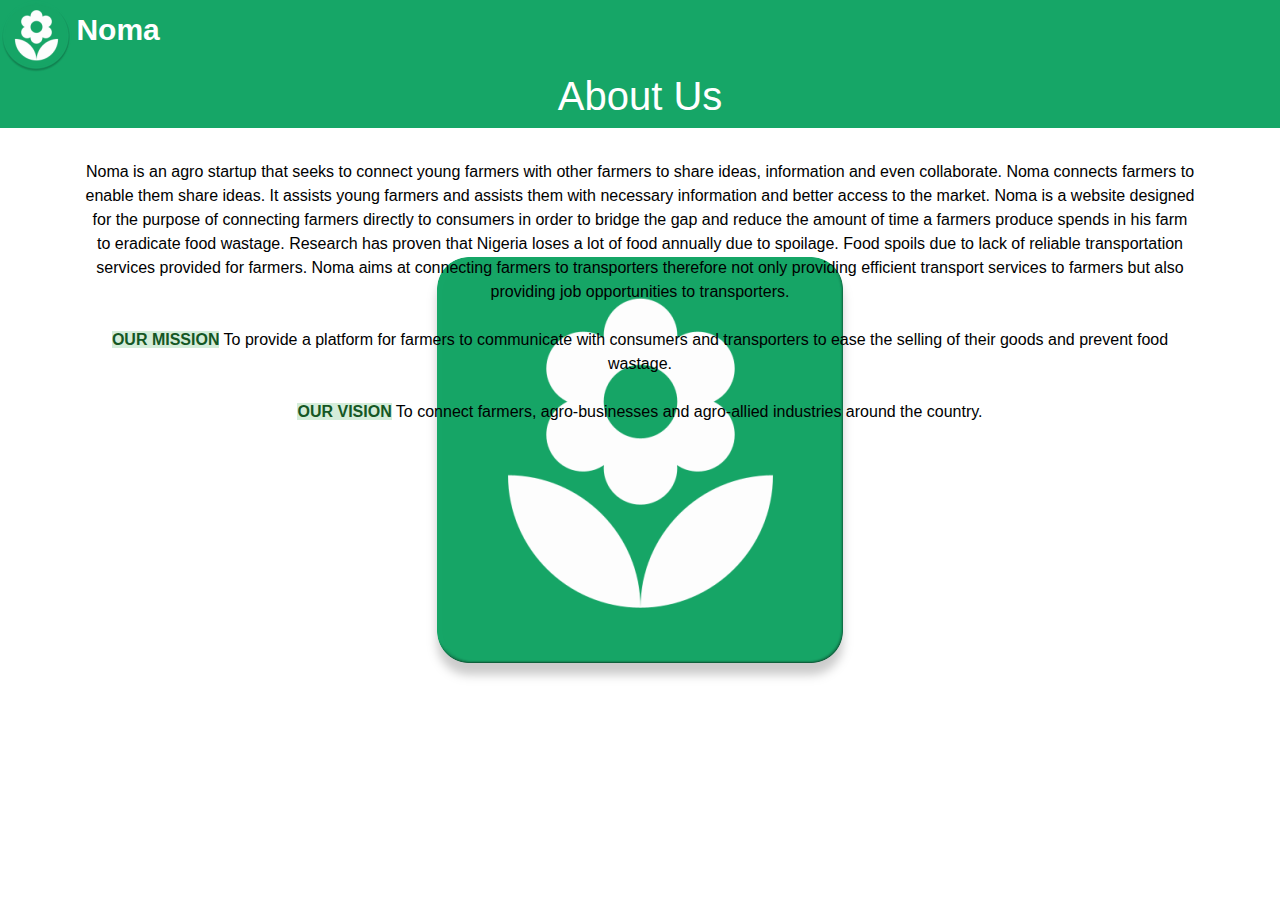
<file: about.html>
<!DOCTYPE html>
<html>
<head>
    <title></title>
    <link rel="stylesheet" href="main.css">

	<link rel="stylesheet" href="css/bootstrap.css">
	<link rel="stylesheet" href="css/bootstrap.min.css">

	<link rel="stylesheet" href="post.css">
</head>
<body> 
<div class="jumbotron jumbotron-fluid">
    
    <div id="hh1" class="hh1">
    <img  src="images/Noma_round.png">
        <span id="noma"><b>Noma</b></span>
       <center>
			<h1>About Us</h1></center>
	</div>
    </div> 
	<div class="about">
		<center>
	<div class="container text-lg">
			Noma is an agro startup that seeks to connect young farmers with other farmers to share ideas, information  and even collaborate.
		
		Noma connects farmers to enable them share ideas. It assists young farmers and assists them with necessary information and better access to the market.
Noma is a website designed for the purpose of connecting farmers directly to consumers in order to bridge the gap and reduce the amount of time a farmers produce spends in his farm to eradicate food wastage.
Research has proven that Nigeria loses a lot of food annually due to spoilage. Food spoils due to lack of reliable transportation services provided for farmers. Noma aims at connecting farmers to transporters therefore not only providing efficient transport services to farmers but also providing job opportunities to transporters.<br><br>
<strong class="alert-success">OUR MISSION</strong>	
To provide a platform for farmers to communicate with consumers and transporters to ease the selling of their goods and prevent food wastage.<br><br>
<strong class="alert-success">OUR VISION</strong>	
To connect farmers, agro-businesses and agro-allied industries around the country.

	</div>
	
			</center>
	

		
	
	</div>
</body>
</html>
</file>
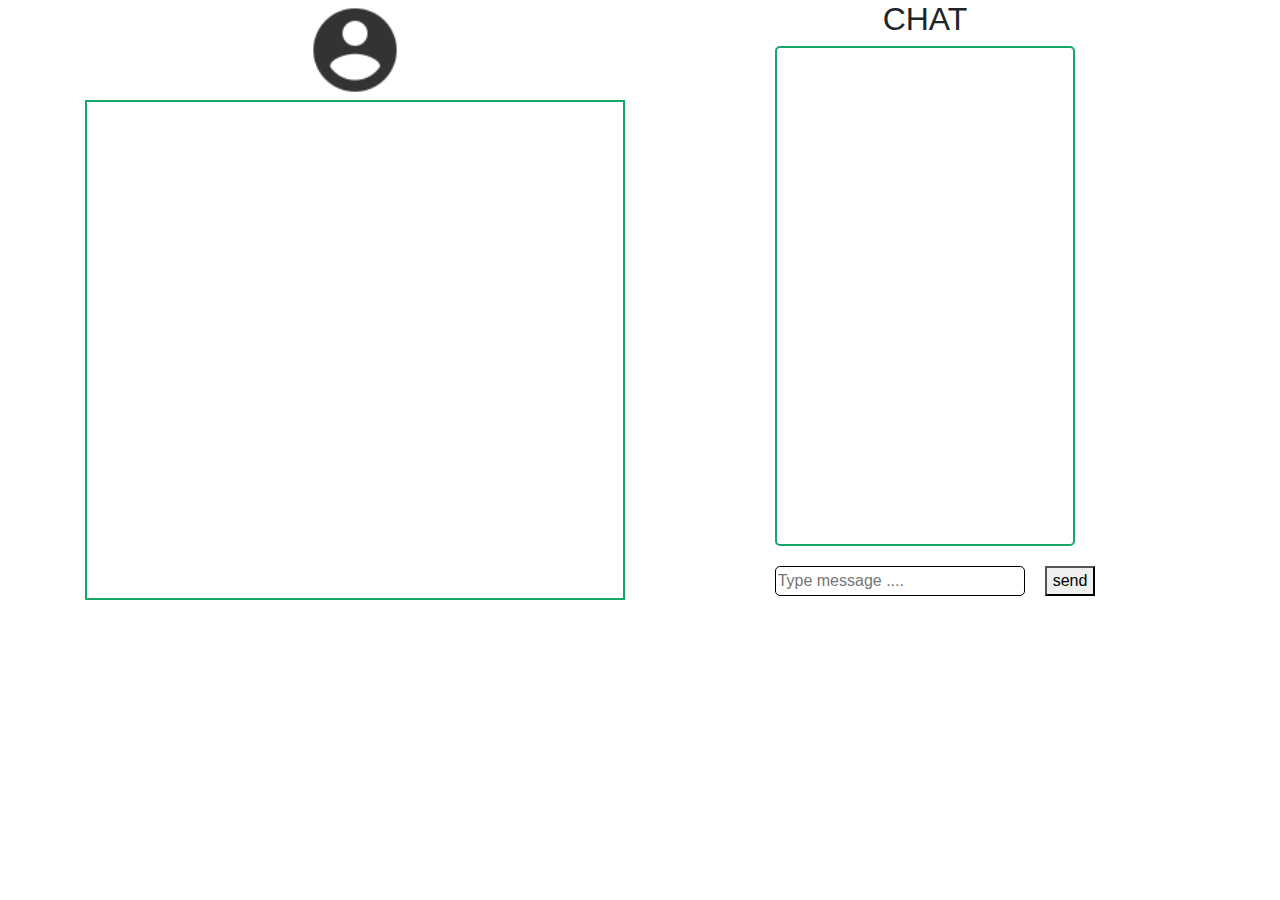
<file: indiv_profile.html>
<!DOCTYPE html>
<html>
<head>
    <link rel="stylesheet" href="css/bootstrap-grid.min.css">
    
    
    
    <link rel="stylesheet" href="css/bootstrap-reboot.css">
    
    
    <link rel="stylesheet" href="css/bootstrap.css">
    <link rel="stylesheet" href="css/bootstrap.min.css">
    
    <link rel="stylesheet" href="main.css">
    
    <meta name="viewport" content="width=device-width", initial-scale="1">
    
    <link rel="stylesheet">
    <title >Noma</title>
    
</head>
<body>
   <div class="container">
	<div class="row">
	   <div class="col-sm-6">
	<center>	<div>
		   <center><image id="imageprof" src="images/profilebig.png"></image></center>
	
		   </div>
		<div id="profdisplay"></div>
		
		</center>
		
		
		</div>
	   <div class="col-sm-6">
		<h2><center>CHAT</center></h2>
		 <div class="chat_form">
		   <form>
		<center><div id="msgArea"></div></center>
			   <div>
				<center>   <input placeholder="Type message ...." type="text"><button type="submit">send</button>
				</center>	
					</div>
			 </form>
		   </div>
		</div>
	   
	   
	   </div>
	</div>
   
</body>
</html>
</file>
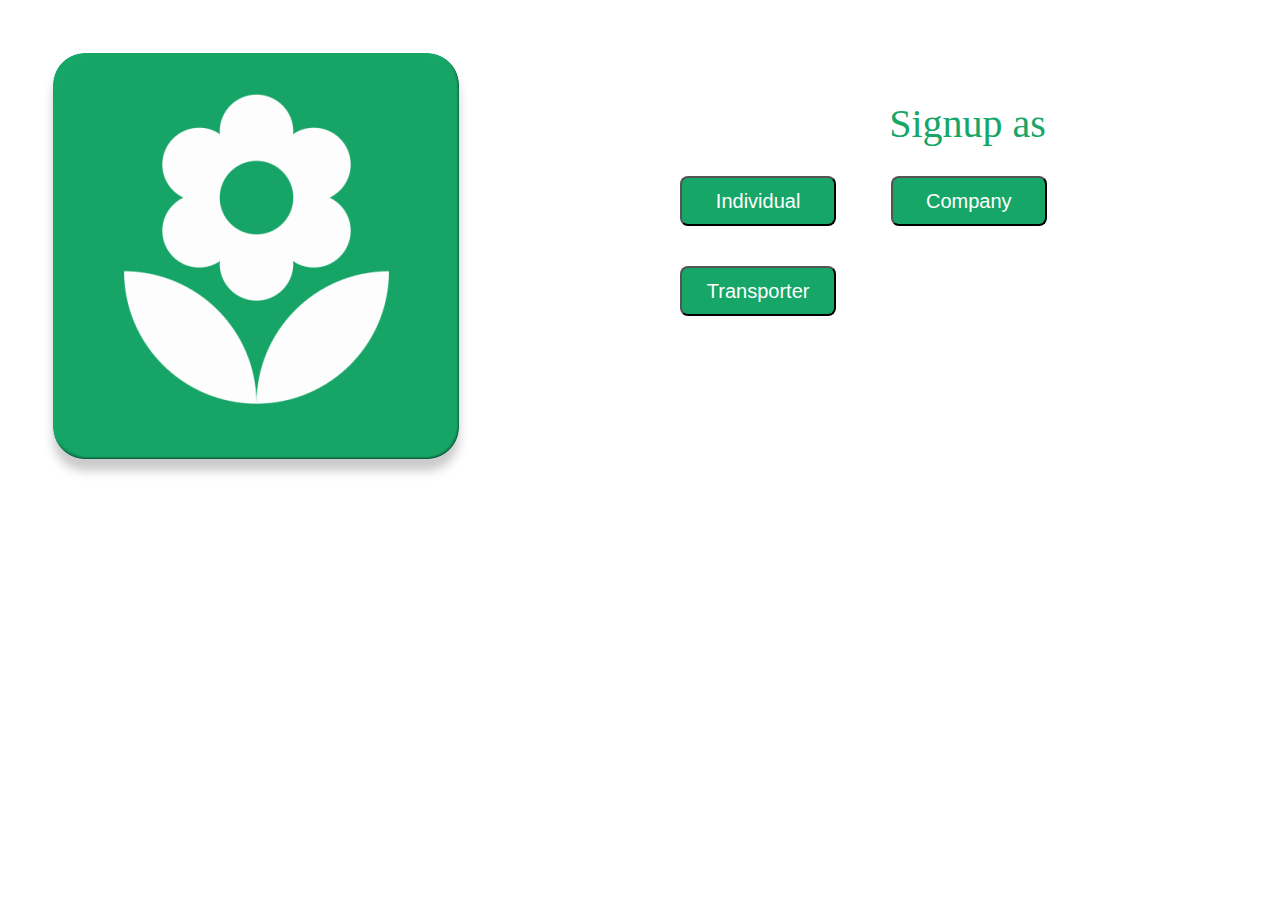
<file: pre_signup.html>
<!DOCTYPE html>
<html>
<head>
    <link rel="stylesheet" href="css/bootstrap-grid.min.css">
    <link rel="stylesheet" href="css/bootstrap-grid.css">
    
    <link rel="stylesheet" href="css/bootstrap-grid.min.css.map"> 
    <link rel="stylesheet" href="css/bootstrap-reboot.css">
    
    <link rel="stylesheet" href="css/bootstrap.css">
    <link rel="stylesheet" href="css/bootstrap.min.css">
    <link rel="stylesheet" >
    <link rel="stylesheet" href="main.css">
    
    <meta name="viewport" content="width=device-width", initial-scale="1">
    <title >Noma</title>
    
</head>
<body>
   <div class="row">
       <div class="col-md-6 col-sm-3"><img class="img-fluid" src="images/Noma-web.png"></div>
    
       <div class="pre_sign col-md-6 col-sm-9">
           <h1 id="hd1">Signup as</h1>
           
           <a href="indiv_signup.html"><button  class="as col-md-3">Individual</button></a>
           <a href="company_signup.html"><button  class="as col-md-3">Company</button></a>
           <a href="transporter_signup.html"><button  class="as col-md-3">Transporter</button></a>
           
        </div>
    
	</div>
</body>
</html>
</file>
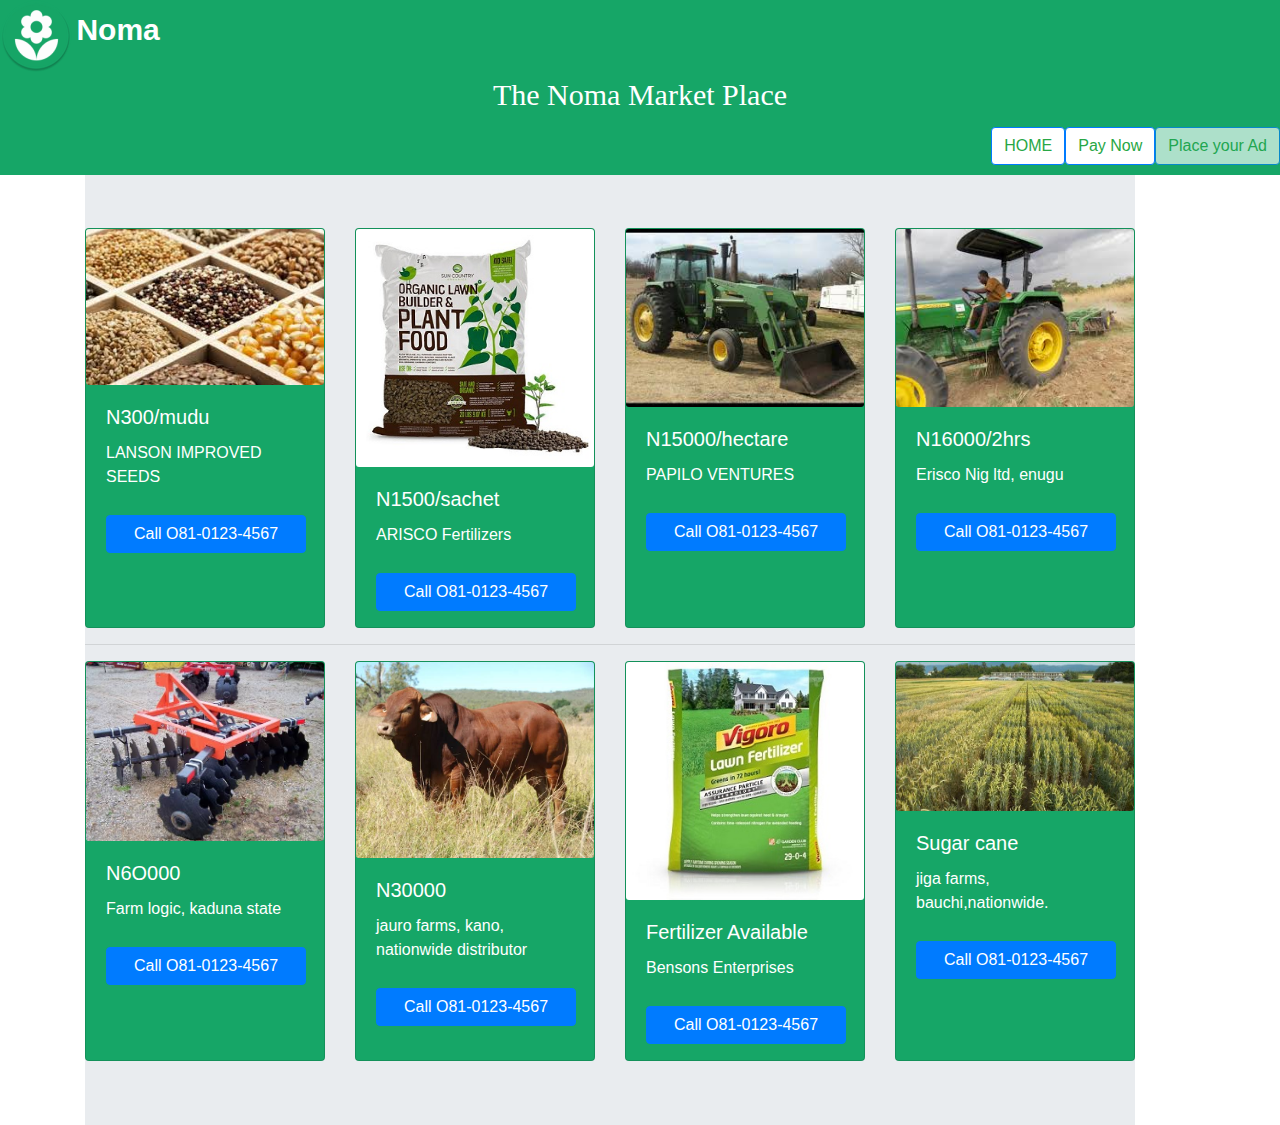
<file: shop.html>
<!DOCTYPE html>
<html>
<head>
    <title>Noma</title>
	<link rel="stylesheet" href="css/bootstrap-grid.min.css">
    
    
    
    <link rel="stylesheet" href="css/bootstrap-reboot.css">
    
    
    <link rel="stylesheet" href="css/bootstrap.css">
    <link rel="stylesheet" href="css/bootstrap.min.css">
    
    <link rel="stylesheet" href="main.css">
    
    <meta name="viewport" content="width=device-width", initial-scale="1">
    
    <link rel="stylesheet">
    <link rel="stylesheet" href="main.css">
	<script src="jquery/jquery-3.4.1.js"></script>
</head>
<body> 
<div class="jumbotron jumbotron-fluid">
    <div class="container container-fluid">
    <div id="hh1" class="hh1">
    <img  src="images/Noma_round.png">
        <span id="noma"><b>Noma</b></span><center>
		<span id="mph">The Noma Market Place</span></center>
		
		<span>
			
			
				<button class="btn btn-primary float-right bg-white text-success" id="myBtn"  disabled>Place your Ad
				</button>
				
          
			
			<span>
				<button class="btn btn-primary float-right bg-white text-success" onclick="payWithRave()">Pay Now</button>
				
	         <span>
				<a href="index.html"><button class="btn btn-primary float-right bg-white text-success">HOME</button></a>
		    </span>
				
		
	
	
	
				
		    </span>
			</span>
		
		
		
	<!-- The Modal -->
<div id="myModal" class="modal">

  <!-- Modal content -->
  <div class="modal-content">
    <span class="close">x</span>
    <p style="color: black">Enter Product details</p>
	  <form>
	  <input id="adpic" type="file" accept="image/*"><br>
		  <input id="biztitle"type="text" placeholder="enter business name and location"><br>
		  <input id="price" type="text" placeholder="ENTER price"><br> 
		  <input id="phone" type="phone" placeholder="enter phone number"><br>
		  <input type="submit" onclick="ad()">
	  
	  
	  
	  </form>
  </div>

</div>			
			
		    
			
	
    </div> 
<div class="shopcon jumbotron jumbotron-fluid">
	<div class="gb row">
		<div class="shop-div col-md-3">
		<div class="card card-fluid" style="width: 15rem;">  
		<img class="card-img w-100" src="NOMA/IMG-20190924-WA0004.jpg" alt="Card image cap" >  
		<div class="card-body"> 
			<h4 class="card-title">N300/mudu</h4>   
			<p class="card-text">LANSON IMPROVED SEEDS</p>    <a href="#" class="btn btn-primary">Call O81-0123-4567</a>  </div>
	</div>
		</div>
		
		
		
		
	<div class="shop-div col-md-3">
	<div class="card card-fluid" style="width: 15rem;">  
		<img class="card-img w-100" src="NOMA/IMG-20190924-WA0007.jpg" alt="Card image cap" >  
		<div class="card-body"> 
			<h4 class="card-title">N1500/sachet</h4>   
			<p class="card-text">ARISCO Fertilizers</p>    <a href="#" class="btn btn-primary">Call O81-0123-4567</a>  </div>
		</div>

		
		
		</div>
	<div class="shop-div col-md-3 ">
		<div class="card card-fluid" style="width: 15rem;">  
		<img class="card-img w-100" src="NOMA/IMG-20190924-WA0002.jpg" alt="Card image cap" >  
		<div class="card-body"> 
			<h4 class="card-title">N15000/hectare</h4>   
			<p class="card-text">PAPILO VENTURES</p>    <a href="#" class="btn btn-primary">Call O81-0123-4567</a>  </div>
		</div>
		</div>
		
	<div class="shop-div col-md-3">
		<div class="card card-fluid" style="width: 15rem;">  
		<img class="card-img w-100" src="NOMA/IMG-20190924-WA0003.jpg" alt="Card image cap" >  
		<div class="card-body"> 
			<h4 class="card-title">N16000/2hrs</h4>   
			<p class="card-text">Erisco Nig ltd, enugu</p>    <a href="#" class="btn btn-primary">Call O81-0123-4567</a>  </div>
		
		</div>
	
		
		
		</div>
	
	</div>
		<hr>
	<div class="row">		
	<div class="shop-div col-md-3">
	<div class="card card-fluid" style="width: 15rem;">  
		<img class="card-img w-100" src="NOMA/IMG-20190924-WA0015.jpg" alt="Card image cap" >  
		<div class="card-body"> 
			<h4 class="card-title">N6O000</h4>   
			<p class="card-text">Farm logic, kaduna state</p>    <a href="#" class="btn btn-primary">Call O81-0123-4567</a>  </div>
		</div>

		
		
		</div>
	<div class="shop-div col-md-3 ">
		<div class="card card-fluid" style="width: 15rem;">  
		<img class="card-img w-100" src="NOMA/IMG-20190924-WA0014.jpg" alt="Card image cap" >  
		<div class="card-body"> 
			<h4 class="card-title">N30000</h4>   
			<p class="card-text">jauro farms, kano, nationwide distributor</p>    <a href="#" class="btn btn-primary">Call O81-0123-4567</a>  </div>
		</div>
		</div>
		
	<div class="shop-div col-md-3">
		<div class="card card-fluid" style="width: 15rem;">  
		<img class="card-img w-100" src="NOMA/IMG-20190924-WA0010.jpg" alt="Card image cap" >  
		<div class="card-body"> 
			<h4 class="card-title">Fertilizer Available</h4>   
			<p class="card-text">Bensons Enterprises</p>    <a href="#" class="btn btn-primary">Call O81-0123-4567</a>  </div>
		
		</div>
	
		
		
		</div>

	      
<div class="shop-div col-md-3">
		<div class="card card-fluid" style="width: 15rem;">  
		<img class="card-img w-100" src="NOMA/IMG-20190924-WA0009.jpg" alt="Card image cap" >  
		<div class="card-body"> 
			<h4 class="card-title">Sugar cane</h4>   
			<p class="card-text">jiga farms, bauchi,nationwide.</p>    <a href="#" class="btn btn-primary">Call O81-0123-4567</a>  </div>
	</div>
		</div>
		
	</div>
	
	
	<div id="newad"></div>
	</div>

	<script>
	
	// Get the modal
var modal = document.getElementById('myModal');

// Get the button that opens the modal
var btn = document.getElementById("myBtn");

// Get the <span> element that closes the modal
var span = document.getElementsByClassName("close")[0];

// When the user clicks on the button, open the modal
btn.onclick = function() {
    modal.style.display = "block";
}

// When the user clicks on <span> (x), close the modal
span.onclick = function() {
    modal.style.display = "none";
}

// When the user clicks anywhere outside of the modal, close it
window.onclick = function(event) {
    if (event.target == modal) {
        modal.style.display = "none";
    }
}
	


function ad(){
	var image = document.getElementById("adpic").src;
	var biztitle =document.getElementById("biztitle").value;
	var price =document.getElementById("price").value;
	var phone =document.getElementById("phone").value;
	
	var html = '<div class="row">'+
	'<div class="shop-div col-md-3">'
		+'<div class="card" style="width: 15rem;">'  
		+'<div id="ad_pic" class="card-img w-100">'+image+'</div>'+  
		'<div class="card-body">'+
			'<h3 id="price_tag" class="card-title">'+price+'</h3>'+  
			'<p id="bizloc" class="card-text">'+biztitle+'</p>'+'<a href="#" class="btn btn-primary" id="contact">'+phone+'</a>'+'</div>'+
		'</div>'+'</div>'+'</div>';
	
//	var newDiv = document.getElementById("newad");
//	newDiv.innerHTML += html;
	
	var div = document.createElement('div');
	div.innerHTML += html;
	var adElement = div.firstChild;
	
	
}

		
	</script>
	<script src="js/pay.js"></script>

		<script src="https://api.ravepay.co/flwv3-pug/getpaidx/api/flwpbf-inline.js"></script>
	

    
   

</body>
</html>
</file>
<file: main.css>
.bodypost{
    background: linear-gradient;
    height: auto;
}



       
        div#wrap{
    width: 700px; margin: 5px;}
    div.newpost{  
    height: 1000px; 
	position: relative;
	bottom: 0px;
    margin:5 5px;
    margin-top: 10px;
    margin-bottom: 10px;
    box-shadow: 0 3px 8px rgba(0,0,0, .25);
    background-color: white;
    border-radius: 3px/3px;
	z-index: -1;
    
    
        }
a:hover{
    background: #16A667;
            color: white;
    cursor: pointer;
}



a{
    margin-top: 50px;
    margin-bottom: 50px;
    padding: 5px;
    width: 200px;
    font-size: 20px;
    color: #16A667;
    text-decoration-line: none;
}
    .groups{
    margin-top: 50px;
    margin-bottom: 50px;
    padding: 5px;
    width: 200px;
    font-size: 20px;
    color: #16A667;
    
}
        .groups:hover{
            background: #16A667;
            color: white;
        }
        
.post1{
    top: 120px;
    position: absolute;
    width: 700px;
    left: 200px;
    display: block;
    height: 230px;
    box-shadow: 0 3px 8px rgba(0,0,0, .25);
    margin-bottom: px;
}

    .gsection{
    margin-top: 130px;
    display: inline-block;
    left: 40px;
    position: fixed;
    width: 150px;
    height: 740px;
	
    
}
.post2{
    top: 350px;
    left: 200px;
     box-shadow: 0 3px 8px rgba(0,0,0, .25);
    position: relative;
    background-color: white;
    width: 680px;
    height: 650px;
    display: block;
    border-radius: 3px/3px;
    padding-left: 10px;
    padding-right: 10px;
    padding-top: 10px;}
        
        
    #searchdiv{
    float: right;
    margin-top: 5px;
    width: 250px;
    margin: 20px;
    border-radius: 5px;
    height: 30px;
    border: 1px solid black;
}
        
#nethead{
	
            text-align: center;
            color: #16A667;
            margin: 10px;
            font-size: 20px;
        }
        
.hh1{
	
    position: fixed;
    width: 100%;
    height: auto;
    top: 0px;
    left: 0px;
    color: white;
    background: #16A667;
	z-index: 1;
}
 #main{
  width: inherit;
            
 }
.shopcon{
	margin-top: 100px;
	z-index: -1;
	position: absolute;
}
#mph{
	font-size: 30px;
	font-family: cursive;
}

.networks{
    top: 130px;
    position: fixed;
    width: 220px;
    left: 920px;
    height: 570px;
    box-shadow: 0 3px 8px rgba(0,0,0, .25); 
        }
#postarea{
            width: 670px;
            border-radius: 5px;
            height: 100px;
            margin-left: 10px;
            margin-right: 10px;
            font-size: 20px;
        }
#pst{
     float: right;
    background: #16A667;
    color: white;
    padding: 5px;
    font-size: 15px;
    margin-right: 10px;
        }
        #post_icons{
            float: right;
            margin: 10px;
        }
        .icon{
            width: 30px;
            height: 30px;
            
            
        }





/* The Modal (background) */
.modal {
    display: none; /* Hidden by default */
    position: fixed; /* Stay in place */
    z-index: 1; /* Sit on top */
    left: 0;
    top: 0;
    width: 100%; /* Full width */
    height: 100%; /* Full height */
    overflow: auto; /* Enable scroll if needed */
    background-color: rgb(0,0,0); /* Fallback color */
    background-color: rgba(0,0,0,0.4); /* Black w/ opacity */
}

/* Modal Content/Box */
.modal-content {
    background-color: #fefefe;
    margin: 15% auto; /* 15% from the top and centered */
    padding: 20px;
	color: black;
    border: 1px solid #888;
    width: 40%; /* Could be more or less, depending on screen size */
}

/* The Close Button */
.close {
    color: #aaa;
    float: right;
    font-size: 28px;
    font-weight: bold;
}

.close:hover,
.close:focus {
    color: black;
    text-decoration: none;
    cursor: pointer;
}

/*end of modal*/

#file{
/*
	width: 30px;
	height: 10px;
	position: absolute;
	z-index: -1;
*/
	width: 80px;
	padding-bottom: 0px;
	height: 16px;
	margin: 0px;
}
.card{
	
	background-color: #16A667;
	color: white;
	height: 400px;

}
.card-image{
	height: 100px;
}
.card-title{
	font-size: 20px;
}

.card-body{
	height: 100px;
	margin: 0px;
}
.btn{
	margin: 10px 0px;
}

div.shop-div{
	margin: 

}
        #market{
            background: white;
            color: #16A667;
            border-radius: 5px;
            font-size: 20px;
            padding: 5px;
            margin-bottom: 10px;
        }
        #noma{
            font-size: 30px;
        }
        #myprof{
            float: right;
            margin-right: 10px;
            margin-bottom: 10px;
        
        }

    
}
#side1{
    top: 0px;
    left: 0pxx;
    width: 180px;
    color: green;
}
#side2{
    top: 30px;
    left: 10pxx;
    width: 180px;
    color: green;
}

#side3{
    top: 60px;
    left: 10pxx;
    width: 160px;
    color: green;
}



input{
    width: 250px;
    margin: 20px;
    border-radius: 5px;
    height: 30px;
    border: 1px solid black;
}
li.my_groups{
    height: 30px;
    padding: 20px 20px 20px 20px;
    border: 1px solid;
    text-decoration-color: #16A667;
}
.framescroll{
    width: inherit;
    
}
#mplace{
	font-size: 25px;
	font-family: sans-serif; 
}

#imageprof{
   height: 100px;
	width: 100px;
	
}
#profdisplay{
	height: 500px;
	border: 2px solid #16A667;
}

#msgArea{
	height: 500px;
	width: 300px;
	border: 2px solid #16A667;
	border-radius: 5px;
}

.i{
    border: 1px solid black;
}
#t{
    width: 200px;
    display: block;
}
div.usr{
    border: 1px solid;
}
#w{
}
span.arr{
    margin: 10px
}
select{
    width: 250px;
    margin: 20px;
    border-radius: 5px;
}
label{
    float: right;
}
.img_icons{
    margin: 4px;
}
.post{
    border: 1px solid;
    padding: 10px;
    border-radius: 5px;
}
.icons{
    float: right;
    padding-right: 30px;
	width: 40px;
}

.blog{ 
     width: 250px;
    background-color: #16A667;
    color: white;
    border-radius: 8px;
    text-align: center;
    margin: 20px;
    
}
.blog:hover{
    
    background-color: white;
	color: #16A667;
	cursor: pointer;
}

.text{
    text-decoration-style: wavy;
    color: #16A667;
    border-color: white;
}
.profbox{
    height: auto;
}
#postmain{
   position: absolute;
	z-index: -1;
	
	
}
.about{
	height: 600px;
	color: black;
	background-image: url(images/Noma-web.png);
	background-repeat: no-repeat;
	background-position: center;
	top: 200px
	
}

	
}

#postcontent{
    width: 600px;
    margin: 0px auto;
}


.as{
    background-color: #16A667;
    height: 50px;
    font-size: 20px;
    color: white;
    margin: 20px;
    border-radius: 8px;
    
}
#sbhold{
    float: right;
}


#logo{
    display: inline;
}
#header1{
    font-size: 24px;
    text-emphasis-style: filled;
}
#quest{
    margin: 20px;
}
.as:hover{
    background-color: grey;
}
.tprofile{
    height: 60px;
    width: 30px;
}
.topback{
    background-color: #16A667;
    color: white;
    padding: 15px;
}

#hd1{
    text-justify: auto;
    text-align: center;
    color: #16A667;
    font-family: cursive;
}
.pre_sign{
    margin-top: 100px;
}

table{
    align-self: center;
}
td{
    border: 2px solid white;
}
.psecton{
    height: 4000px;
    width: inherit;
}

.container{
    font-family: 'Nunito' sans-serif;
}
.tabcenter{
    margin-left: 300px;
    margin-right: 300px;
}

#uploader{
	-webkit-appearance: none;
	appearance: none;
	width: inherit;
	color: white;
	height: auto;
	background-color: green;
	margin-bottom: 3px;
}
#mainsign{
	height: 600px;
	margin-top: 20px;
}

.idprofile{
	border: 2px solid white;
	margin-right: 5px;
	margin-left: 5px;
	background-color: white;
}
.idprofile:hover{
	color: #16A667;
	
}

#logo1{
	margin-left: 40px;
}

#navbar {
	box-shadow: 1px;
	text-align: center;
}
.bnav{
	background-color: #16A667;
	margin: 3px;
	color: white;
	text-align: center;
	
}

.bnav:hover{
	background-color: white;
	color: #16A667;
	border: 1px solid #16A667;
}
.btn:hover{
	background-color: white;
	color: #16A667;
}
.qtn:hover{
	background-color: #16A667;
	color: white;
	
}
@keyframes example {
     from {padding-left: 50%;}
     to {padding-left: 5%;}
    
}

/* The element to apply the animation to */
.qtn{
    
    animation-name: example;
    animation-duration: 5s;
	
}



#welmes{
	margin-left: 20px;
	background-color: #16A667;
	color: white;
	padding-left: 10px;
	
}
.qtn{
	margin-left: 20px;
	margin-top: 20px;
	border: 1px dotted #16A667;
	font-family: cursive;
	color: #16A667;

   
}




#backimage{
				height: 640px;;
                text-align: center;
				background-image: url(images/nomaback.jpg);
				background-repeat: no-repeat;
	            margin-top: 10px;
	            border: 5px solid #16A667;
	
			}
			
			#text{
				margin-top: 50px;
/*				font-family: sans-serif;*/
				font-size: 30px;
				color: white;
				font-family: serif;
				
			}
			
			#text:hover{
				color: #16A667;
			}
			#container{
				background-color: #16A667;
			}
			#btn{
				margin-top: 200px;
			}


/* Post */

.post .mdl-card {
    height: 100%;
    top: 0;
    left: 0;
    min-height: 0;
}
.post .header {
    padding: 10px;
    width: calc(100% - 100px);
    display: inline-block;
}
.post .star-count {
    color: #444;
    padding: 0 10px 0 5px;
    font-weight: bold;
    display: inline-block;
    top: -10px;
    position: relative;
}
.post .comments-container {
    padding: 15px 10px 0 10px;
}
.post .text {
    padding: 0 10px;
    color: grey;
}
.post .comments-container .text {
    margin-left: 5px;
    color: #444;
    transition: all 0.2s;
}
.post .add-comment{
    flex-grow: 1;
    padding: 0 10px;
    margin-bottom: -10px;
}
.post .add-comment.mdl-textfield {
    width: 100%;
}
.post .star {
    position: absolute;
    top: 10px;
    right: 0;
}
.post .star .material-icons {
    font-size: 35px;
    color: #ffcb0c;
    cursor: pointer;
}
.post .star .material-icons:HOVER {
    opacity: 0.6;
}
.post .star .starred {
    display: none;
}


/* Dropdown Button */
.dropbtn {
    background-color: #4CAF50;
    color: white;
    padding: 16px;
    font-size: 16px;
    border: none;
    cursor: pointer;
}

/* The container <div> - needed to position the dropdown content */
.dropdown {
    position: sticky;
    display: inline-block;
}
#lg{
	display: inline;
	width: 100px;
	float: left;
	color: #16A667;
}
#hd{
	
text-align: center;
	
}

/* Dropdown Content (Hidden by Default) */
.dropdown-content {
    display: none;
    position: absolute;
    background-color: #f9f9f9;
    min-width: 80px;
    box-shadow: 0px 8px 16px 0px rgba(0,0,0,0.2);
}

/* Links inside the dropdown */
.dropdown-content a {
    color: black;
    padding: 12px 16px;
    text-decoration: none;
    display: grid;
}

/* Change color of dropdown links on hover */
.dropdown-content a:hover {background-color: #f1f1f1}

/* Show the dropdown menu on hover */
.dropdown:hover .dropdown-content {
    display: block;
}

/* Change the background color of the dropdown button when the dropdown content is shown */
.dropdown:hover .dropbtn {
    background-color: #3e8e41;
}
</file>
<file: post.css>
/* New Post Page */

#page-add {
    display: block;
    text-align: center;
}
#page-add .mdl-cell {
    width: auto;
    min-width: 300px;
}
#newPictureContainer {
    margin: 0;
    max-width: 100%;
    max-height: 400px;
}
@media screen and (max-width: 479px) {
    .mdl-snackbar__action {
        margin-right: 60px;
    }
}
.comments-container .username {
    width: auto;
}
.comments-container .comment{
    display: inline-block;
    vertical-align: top;
    padding-left: 10px;
    color: grey;
    line-height: 25px;
}
.comments-container .username {
    line-height: 25px;
}

/* Post */

.post .mdl-card {
    height: 100%;
    top: 0;
    left: 0;
    min-height: 0;
}
.post .header {
    padding: 10px;
    width: calc(100% - 100px);
    display: inline-block;
}
.post .star-count {
    color: #444;
    padding: 0 10px 0 5px;
    font-weight: bold;
    display: inline-block;
    top: -10px;
    position: relative;
}
.post .comments-container {
    padding: 15px 10px 0 10px;
}
.post .text {
    padding: 0 10px;
    color: grey;
}
.post .comments-container .text {
    margin-left: 5px;
    color: #444;
    transition: all 0.2s;
}
.post .add-comment{
    flex-grow: 1;
    padding: 0 10px;
    margin-bottom: -10px;
}
.post .add-comment.mdl-textfield {
    width: 100%;
}
.post .star {
    position: absolute;
    top: 10px;
    right: 0;
}
.post .star .material-icons {
    font-size: 35px;
    color: #ffcb0c;
    cursor: pointer;
}
.post .star .material-icons:HOVER {
    opacity: 0.6;
}
.post .star .starred {
    display: none;
}
</file>
